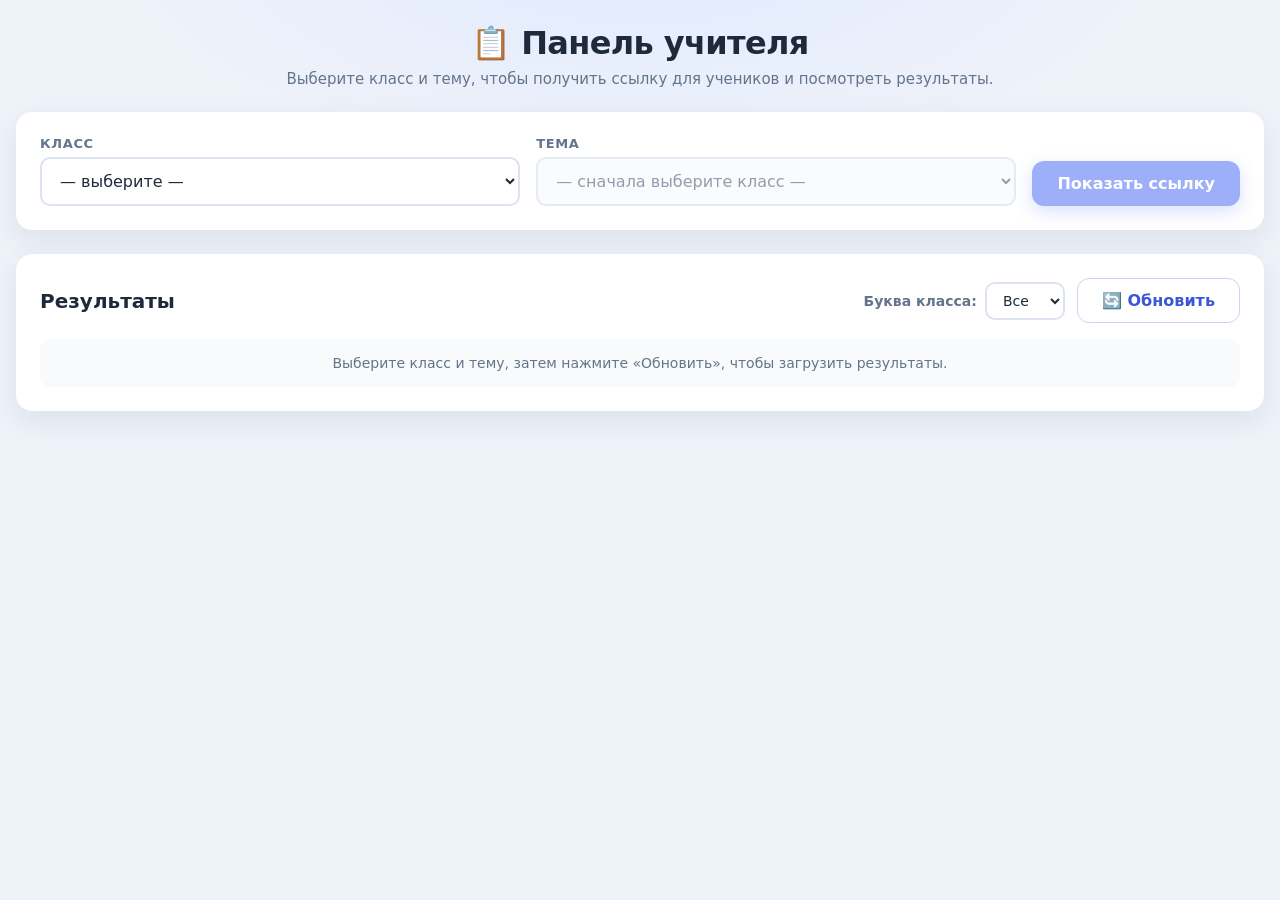
<file: index.html>
<!DOCTYPE html>
<html lang="ru">
<head>
<meta charset="UTF-8">
<meta name="viewport" content="width=device-width, initial-scale=1.0">
<title>Панель учителя · Самостоятельные работы</title>
<link rel="stylesheet" href="teacher.css">
</head>
<body>
<div class="app">

  <header class="app-header">
    <h1>📋 Панель учителя</h1>
    <p class="app-subtitle">Выберите класс и тему, чтобы получить ссылку для учеников и посмотреть результаты.</p>
  </header>

  <main>

    <!-- БЛОК УПРАВЛЕНИЯ -->
    <section class="card controls-card">
      <div class="controls-row">
        <label class="field">
          <span>Класс</span>
          <select id="gradeSelect">
            <option value="">— выберите —</option>
            <option value="7">7 класс</option>
            <option value="8">8 класс</option>
            <option value="9">9 класс</option>
          </select>
        </label>

        <label class="field">
          <span>Тема</span>
          <select id="topicSelect" disabled>
            <option value="">— сначала выберите класс —</option>
          </select>
        </label>

        <div class="field field-btn">
          <span>&nbsp;</span>
          <button type="button" class="btn btn-primary" id="showLinkBtn" disabled>
            Показать ссылку
          </button>
        </div>
      </div>

      <!-- Блок со ссылкой -->
      <div class="link-box" id="linkBox" hidden>
        <p class="link-label">Ссылка для учеников:</p>
        <div class="link-row">
          <input type="text" id="studentLink" readonly>
          <button type="button" class="btn btn-outline" id="copyLinkBtn">Скопировать</button>
        </div>
        <p class="link-hint">Раздайте эту ссылку ученикам. Они откроют её на компьютере и выполнят работу.</p>
      </div>
    </section>

    <!-- БЛОК РЕЗУЛЬТАТОВ -->
    <section class="card results-card">
      <div class="results-header">
        <h2>Результаты</h2>
        <div class="results-controls">
          <label class="field-inline">
            <span>Буква класса:</span>
            <select id="letterFilter">
              <option value="">Все</option>
              <option value="A">A</option>
              <option value="B">B</option>
              <option value="C">C</option>
              <option value="D">D</option>
              <option value="E">E</option>
            </select>
          </label>
          <button type="button" class="btn btn-outline" id="refreshBtn">
            🔄 Обновить
          </button>
        </div>
      </div>

      <div class="results-status" id="resultsStatus">
        Выберите тему и нажмите «Обновить», чтобы загрузить данные.
      </div>

      <div class="table-wrap" id="tableWrap" hidden>
        <table class="results-table" id="resultsTable">
          <thead>
            <tr>
              <th>Дата</th>
              <th>Фамилия</th>
              <th>Имя</th>
              <th>Класс</th>
              <th>Буква</th>
              <th>З1</th><th>З2</th><th>З3</th><th>З4</th><th>З5</th><th>З6</th>
              <th>З7</th><th>З8</th><th>З9</th><th>З10</th><th>З11</th><th>З12</th>
              <th>Итого</th>
              <th>Оценка</th>
            </tr>
          </thead>
          <tbody id="resultsBody"></tbody>
        </table>
      </div>
    </section>

  </main>
</div>
<script src="teacher.js"></script>
</body>
</html>
</file>
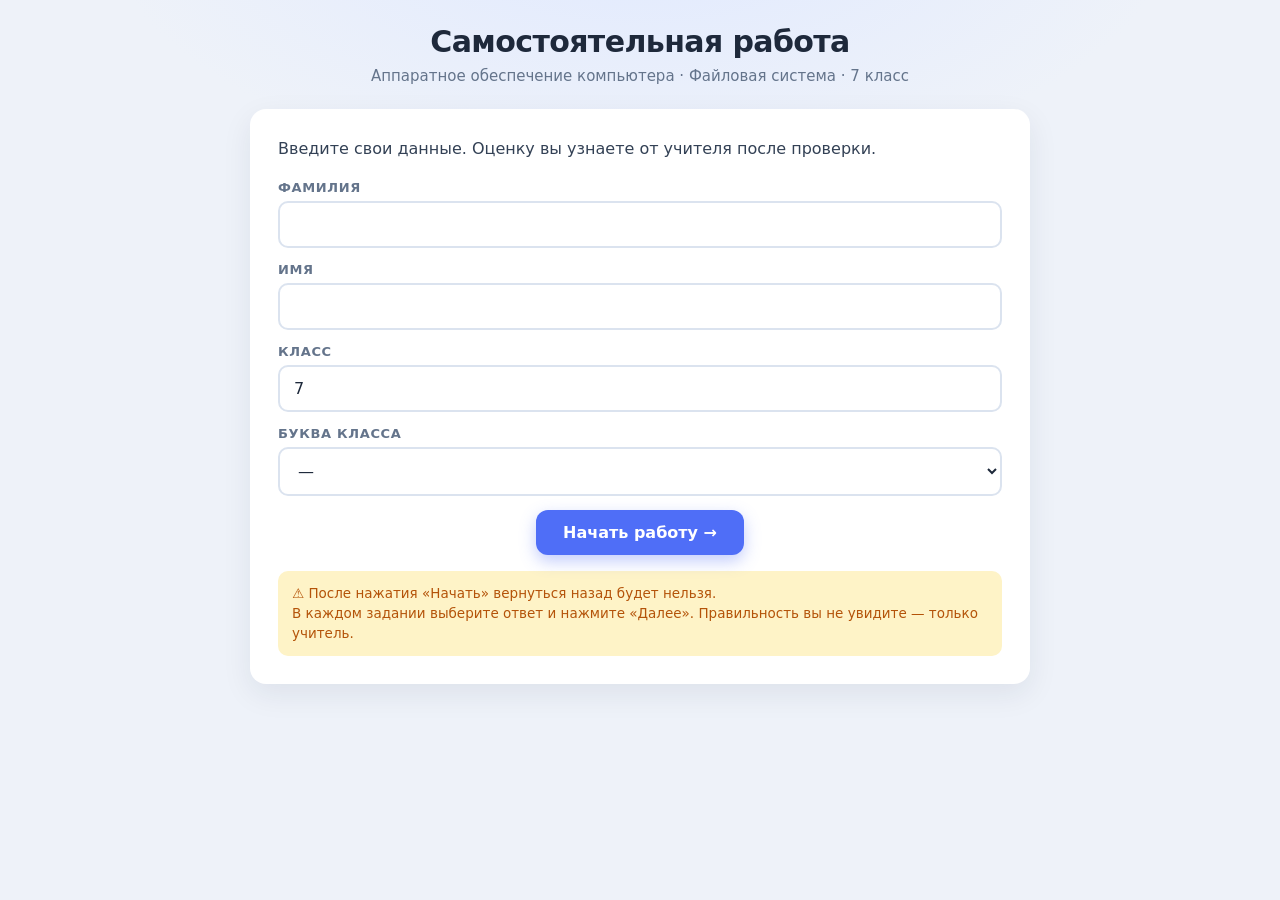
<file: 7grade/1sm/index.html>
<!DOCTYPE html>
<html lang="ru">
<head>
<meta charset="UTF-8">
<meta name="viewport" content="width=device-width, initial-scale=1.0">
<title>Самостоятельная работа · 7 класс</title>
<link rel="stylesheet" href="style.css">
</head>
<body>
<div class="app">

  <!-- ЭКРАН 1: ФОРМА -->
  <section id="screen-start" class="screen">
    <header class="app-header">
      <h1>Самостоятельная работа</h1>
      <p class="app-subtitle">Аппаратное обеспечение компьютера · Файловая система · 7 класс</p>
    </header>

    <div class="card">
      <p class="instruction">Введите свои данные. Оценку вы узнаете от учителя после проверки.</p>

      <form id="startForm" class="form">
        <label class="field">
          <span>Фамилия</span>
          <input type="text" id="lastName" required maxlength="40" autocomplete="off">
        </label>
        <label class="field">
          <span>Имя</span>
          <input type="text" id="firstName" required maxlength="40" autocomplete="off">
        </label>
        <label class="field">
          <span>Класс</span>
          <input type="text" id="grade" value="7" required maxlength="2" autocomplete="off">
        </label>
        <label class="field">
          <span>Буква класса</span>
          <select id="letter" required>
            <option value="">—</option>
            <option>A</option>
            <option>B</option>
            <option>C</option>
            <option>D</option>
            <option>E</option>
          </select>
        </label>

        <div class="actions">
          <button type="submit" class="btn btn-primary">Начать работу →</button>
        </div>
      </form>

      <p class="form-note">
        ⚠️ После нажатия «Начать» вернуться назад будет нельзя.<br>
        В каждом задании выберите ответ и нажмите «Далее». Правильность вы не увидите — только учитель.
      </p>
    </div>
  </section>

  <!-- ЭКРАН 2: ЗАДАНИЯ -->
  <section id="screen-quiz" class="screen" hidden>
    <header class="app-header">
      <h1>Самостоятельная работа</h1>
      <div class="progress-wrap">
        <div class="progress-text" id="progressText"></div>
        <div class="progress-bar"><div class="progress-fill" id="progressFill"></div></div>
      </div>
    </header>
    <div class="card" id="taskCard"></div>
  </section>

  <!-- ЭКРАН 3: ГОТОВО -->
  <section id="screen-done" class="screen" hidden>
    <div class="card finish">
      <div class="finish-emoji" id="finishEmoji">✅</div>
      <h2 id="finishTitle">Ответы отправлены</h2>
      <p id="finishText">Спасибо! Оценку вы узнаете от учителя.</p>
    </div>
  </section>

</div>
<script src="app.js"></script>
</body>
</html>
</file>
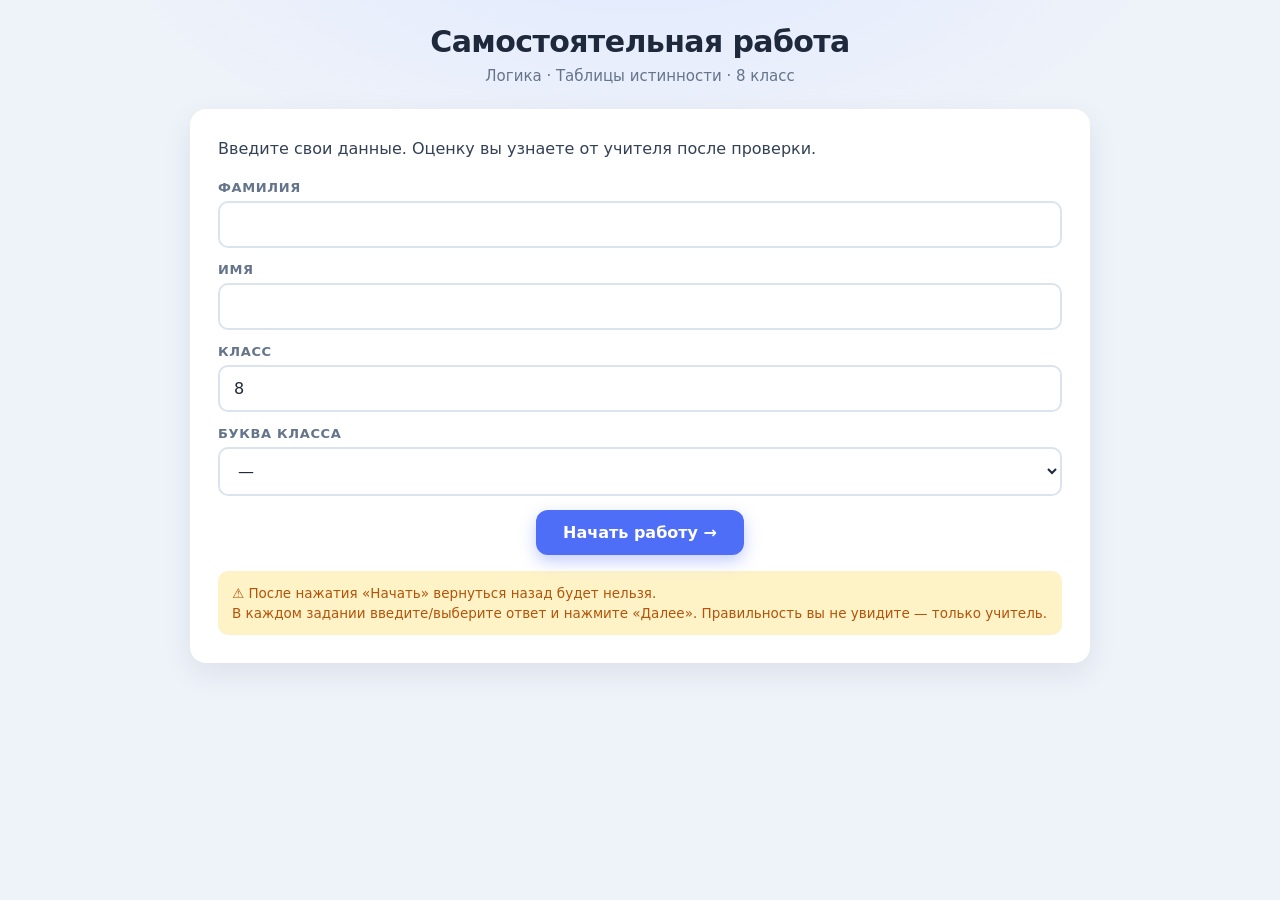
<file: 8grade/2sm/index.html>
<!DOCTYPE html>
<html lang="ru">
<head>
<meta charset="UTF-8">
<meta name="viewport" content="width=device-width, initial-scale=1.0">
<title>Самостоятельная работа · 8 класс</title>
<link rel="stylesheet" href="style.css">
</head>
<body>
<div class="app">

  <!-- ЭКРАН 1: ФОРМА -->
  <section id="screen-start" class="screen">
    <header class="app-header">
      <h1>Самостоятельная работа</h1>
      <p class="app-subtitle">Логика · Таблицы истинности · 8 класс</p>
    </header>

    <div class="card">
      <p class="instruction">Введите свои данные. Оценку вы узнаете от учителя после проверки.</p>

      <form id="startForm" class="form">
        <label class="field">
          <span>Фамилия</span>
          <input type="text" id="lastName" required maxlength="40" autocomplete="off">
        </label>
        <label class="field">
          <span>Имя</span>
          <input type="text" id="firstName" required maxlength="40" autocomplete="off">
        </label>
        <label class="field">
          <span>Класс</span>
          <input type="text" id="grade" value="8" required maxlength="2" autocomplete="off">
        </label>
        <label class="field">
          <span>Буква класса</span>
          <select id="letter" required>
            <option value="">—</option>
            <option>A</option>
            <option>B</option>
            <option>C</option>
            <option>D</option>
            <option>E</option>
          </select>
        </label>

        <div class="actions">
          <button type="submit" class="btn btn-primary">Начать работу →</button>
        </div>
      </form>

      <p class="form-note">
        ⚠️ После нажатия «Начать» вернуться назад будет нельзя.<br>
        В каждом задании введите/выберите ответ и нажмите «Далее». Правильность вы не увидите — только учитель.
      </p>
    </div>
  </section>

  <!-- ЭКРАН 2: ЗАДАНИЯ -->
  <section id="screen-quiz" class="screen" hidden>
    <header class="app-header">
      <h1>Самостоятельная работа</h1>
      <div class="progress-wrap">
        <div class="progress-text" id="progressText"></div>
        <div class="progress-bar"><div class="progress-fill" id="progressFill"></div></div>
      </div>
    </header>
    <div class="card" id="taskCard"></div>
  </section>

  <!-- ЭКРАН 3: ГОТОВО -->
  <section id="screen-done" class="screen" hidden>
    <div class="card finish">
      <div class="finish-emoji" id="finishEmoji">✅</div>
      <h2 id="finishTitle">Ответы отправлены</h2>
      <p id="finishText">Спасибо! Оценку вы узнаете от учителя.</p>
    </div>
  </section>

</div>
<script src="app.js"></script>
</body>
</html>
</file>
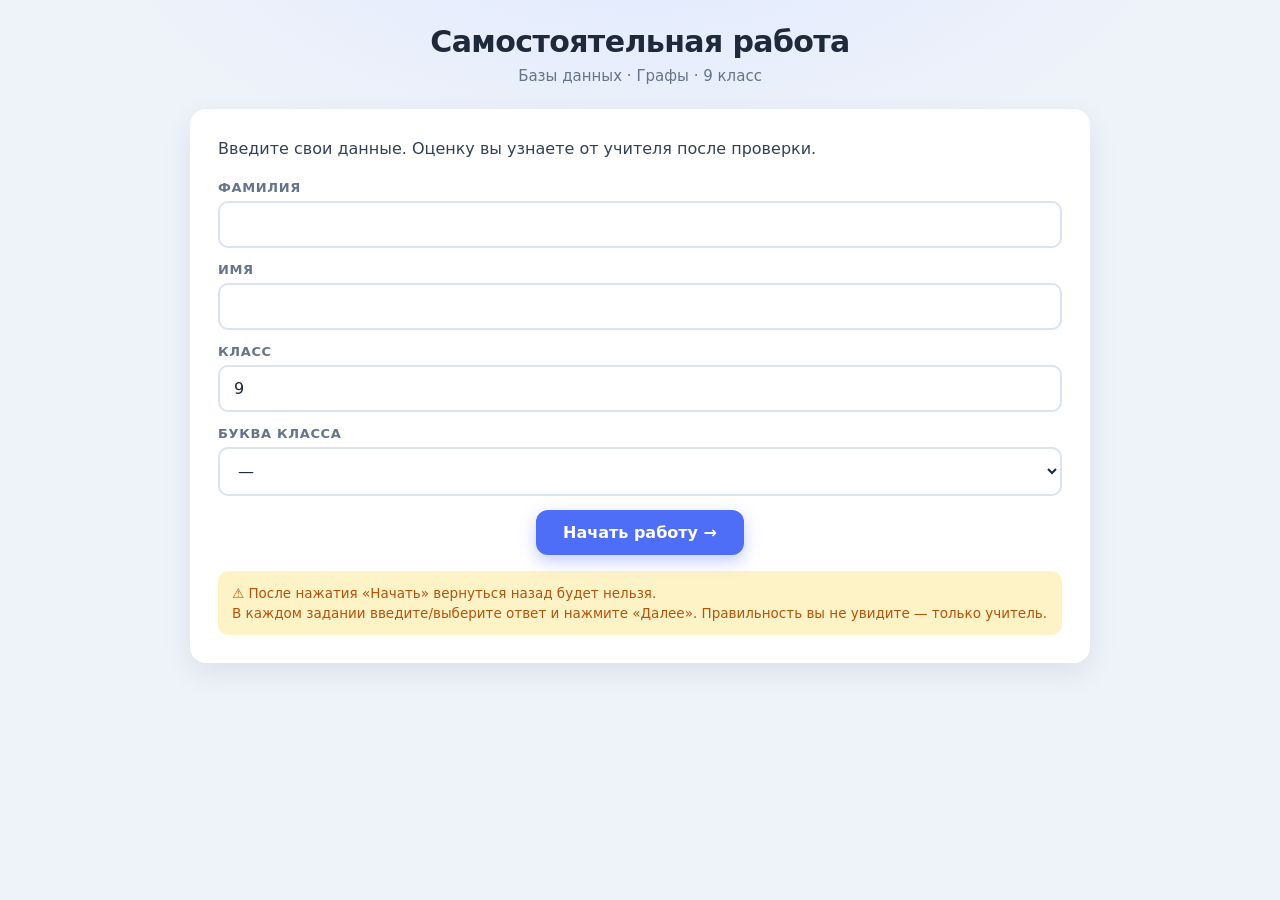
<file: 9grade/3sm/index.html>
<!DOCTYPE html>
<html lang="ru">
<head>
<meta charset="UTF-8">
<meta name="viewport" content="width=device-width, initial-scale=1.0">
<title>Самостоятельная работа · 9 класс</title>
<link rel="stylesheet" href="style.css">
</head>
<body>
<div class="app">

  <!-- ЭКРАН 1: ФОРМА -->
  <section id="screen-start" class="screen">
    <header class="app-header">
      <h1>Самостоятельная работа</h1>
      <p class="app-subtitle">Базы данных · Графы · 9 класс</p>
    </header>

    <div class="card">
      <p class="instruction">Введите свои данные. Оценку вы узнаете от учителя после проверки.</p>

      <form id="startForm" class="form">
        <label class="field">
          <span>Фамилия</span>
          <input type="text" id="lastName" required maxlength="40" autocomplete="off">
        </label>
        <label class="field">
          <span>Имя</span>
          <input type="text" id="firstName" required maxlength="40" autocomplete="off">
        </label>
        <label class="field">
          <span>Класс</span>
          <input type="text" id="grade" value="9" required maxlength="2" autocomplete="off">
        </label>
        <label class="field">
          <span>Буква класса</span>
          <select id="letter" required>
            <option value="">—</option>
            <option>A</option><option>B</option><option>C</option>
            <option>D</option><option>E</option>
          </select>
        </label>

        <div class="actions">
          <button type="submit" class="btn btn-primary">Начать работу →</button>
        </div>
      </form>

      <p class="form-note">
        ⚠️ После нажатия «Начать» вернуться назад будет нельзя.<br>
        В каждом задании введите/выберите ответ и нажмите «Далее». Правильность вы не увидите — только учитель.
      </p>
    </div>
  </section>

  <!-- ЭКРАН 2: ЗАДАНИЯ -->
  <section id="screen-quiz" class="screen" hidden>
    <header class="app-header">
      <h1>Самостоятельная работа</h1>
      <div class="progress-wrap">
        <div class="progress-text" id="progressText"></div>
        <div class="progress-bar"><div class="progress-fill" id="progressFill"></div></div>
      </div>
    </header>
    <div class="card" id="taskCard"></div>
  </section>

  <!-- ЭКРАН 3: ГОТОВО -->
  <section id="screen-done" class="screen" hidden>
    <div class="card finish">
      <div class="finish-emoji" id="finishEmoji">✅</div>
      <h2 id="finishTitle">Ответы отправлены</h2>
      <p id="finishText">Спасибо! Оценку вы узнаете от учителя.</p>
    </div>
  </section>

</div>
<script src="app.js"></script>
</body>
</html>
</file>
<file: teacher.css>
* { box-sizing: border-box; }

:root {
  --bg: #eef2f9;
  --card-bg: #ffffff;
  --text: #1e293b;
  --muted: #64748b;
  --accent: #4f6ef7;
  --accent-dark: #3b57d6;
  --green: #16a34a;
  --green-bg: #dcfce7;
  --red: #dc2626;
  --red-bg: #fee2e2;
  --amber: #b45309;
  --amber-bg: #fef3c7;
  --border: #dbe3ef;
  --radius: 16px;
  --shadow: 0 10px 30px rgba(30, 41, 59, .08);
}

[hidden] { display: none !important; }

body {
  margin: 0;
  font-family: 'Segoe UI', system-ui, -apple-system, 'Roboto', 'Helvetica Neue', sans-serif;
  background: radial-gradient(1200px 600px at 50% -10%, #e0e9ff 0%, var(--bg) 45%);
  color: var(--text);
  min-height: 100vh;
  padding: 24px 16px 60px;
}

.app { max-width: 1400px; margin: 0 auto; }

.app-header { text-align: center; margin-bottom: 24px; }

.app-header h1 {
  font-size: clamp(22px, 4vw, 32px);
  margin: 0 0 8px;
  letter-spacing: -.02em;
}
.app-subtitle { color: var(--muted); font-size: 15px; margin: 0; }

/* ---------- Карточки ---------- */
.card {
  background: var(--card-bg);
  border-radius: var(--radius);
  box-shadow: var(--shadow);
  padding: 24px;
  margin-bottom: 24px;
  animation: fadeIn .3s ease;
}

@keyframes fadeIn {
  from { opacity: 0; transform: translateY(8px); }
  to   { opacity: 1; transform: translateY(0); }
}

/* ---------- Управление ---------- */
.controls-row {
  display: flex;
  flex-wrap: wrap;
  gap: 16px;
  align-items: flex-end;
}

.field {
  display: flex;
  flex-direction: column;
  gap: 6px;
  min-width: 180px;
  flex: 1 1 180px;
}

.field > span {
  font-size: 13px;
  color: var(--muted);
  font-weight: 600;
  text-transform: uppercase;
  letter-spacing: .05em;
}

.field select,
.field input {
  font-family: inherit;
  font-size: 16px;
  padding: 12px 14px;
  border-radius: 10px;
  border: 2px solid var(--border);
  background: #fff;
  color: var(--text);
  outline: none;
  transition: border-color .15s, box-shadow .15s;
}
.field select:focus,
.field input:focus {
  border-color: var(--accent);
  box-shadow: 0 0 0 3px rgba(79, 110, 247, .18);
}
.field select:disabled,
.field input:disabled {
  background: #f8fafc;
  color: var(--muted);
  cursor: not-allowed;
}

.field-btn { flex: 0 0 auto; min-width: auto; }

/* ---------- Кнопки ---------- */
.btn {
  font-family: inherit;
  font-size: 16px;
  font-weight: 600;
  padding: 12px 24px;
  border-radius: 12px;
  border: 1px solid transparent;
  cursor: pointer;
  transition: transform .12s ease, background .2s ease, box-shadow .2s ease;
  white-space: nowrap;
}
.btn:active { transform: translateY(1px); }
.btn:disabled { opacity: .55; cursor: not-allowed; transform: none; }

.btn-primary {
  background: var(--accent);
  color: #fff;
  box-shadow: 0 6px 16px rgba(79, 110, 247, .35);
}
.btn-primary:hover:not(:disabled) { background: var(--accent-dark); }

.btn-outline {
  background: #fff;
  color: var(--accent-dark);
  border-color: #c7d5f0;
}
.btn-outline:hover:not(:disabled) { background: #f5f8ff; }

/* ---------- Блок ссылки ---------- */
.link-box {
  margin-top: 20px;
  padding: 16px;
  background: #f5f8ff;
  border: 1px dashed #c7d5f0;
  border-radius: 12px;
}

.link-label {
  margin: 0 0 8px;
  font-size: 14px;
  color: var(--muted);
  font-weight: 600;
}

.link-row {
  display: flex;
  gap: 10px;
  flex-wrap: wrap;
}

.link-row input {
  flex: 1 1 400px;
  font-family: 'Consolas', 'Courier New', monospace;
  font-size: 14px;
  padding: 10px 14px;
  border-radius: 10px;
  border: 2px solid var(--border);
  background: #fff;
  color: var(--text);
  outline: none;
}
.link-row input:focus { border-color: var(--accent); }

.link-hint {
  margin: 8px 0 0;
  font-size: 13px;
  color: var(--muted);
}

/* ---------- Результаты ---------- */
.results-header {
  display: flex;
  justify-content: space-between;
  align-items: center;
  flex-wrap: wrap;
  gap: 12px;
  margin-bottom: 16px;
}
.results-header h2 { margin: 0; font-size: 20px; }

.results-status {
  padding: 16px;
  background: #f8fafc;
  border-radius: 10px;
  color: var(--muted);
  text-align: center;
  font-size: 14px;
}

.table-wrap {
  overflow-x: auto;
  border-radius: 10px;
  border: 1px solid var(--border);
}

.results-table {
  width: 100%;
  border-collapse: collapse;
  font-size: 13px;
  text-align: center;
  white-space: nowrap;
}

.results-table th {
  background: #f1f5fd;
  color: var(--muted);
  font-weight: 600;
  padding: 10px 8px;
  border-bottom: 2px solid var(--border);
  position: sticky;
  top: 0;
  z-index: 2;
}

.results-table td {
  padding: 8px 8px;
  border-bottom: 1px solid var(--border);
  color: #334155;
}

.results-table tbody tr:nth-child(even) { background: #f8fafc; }
.results-table tbody tr:hover { background: #eef3ff; }

.results-table .mark-5 { color: var(--green); font-weight: 700; }
.results-table .mark-4 { color: var(--accent-dark); font-weight: 700; }
.results-table .mark-3 { color: var(--amber); font-weight: 700; }
.results-table .mark-2 { color: var(--red); font-weight: 700; }

/* ---------- Мобильные ---------- */
@media (max-width: 600px) {
  .card { padding: 16px; }
  .controls-row { flex-direction: column; }
  .field { min-width: 100%; }
  .field-btn { width: 100%; }
  .field-btn .btn { width: 100%; }
  .link-row { flex-direction: column; }
  .link-row input { flex: 1 1 100%; }
  .results-table { font-size: 11px; }
  .results-table th, .results-table td { padding: 6px 4px; }
}

/* ---------- Дополнительные элементы управления в результатах ---------- */
.results-controls {
  display: flex;
  align-items: center;
  gap: 12px;
  flex-wrap: wrap;
}

.field-inline {
  display: flex;
  align-items: center;
  gap: 8px;
  font-size: 14px;
  color: var(--muted);
  font-weight: 600;
}

.field-inline select {
  font-family: inherit;
  font-size: 14px;
  padding: 8px 12px;
  border-radius: 10px;
  border: 2px solid var(--border);
  background: #fff;
  color: var(--text);
  outline: none;
  cursor: pointer;
  transition: border-color .15s, box-shadow .15s;
  min-width: 80px;
}
.field-inline select:focus {
  border-color: var(--accent);
  box-shadow: 0 0 0 3px rgba(79, 110, 247, .18);
}

@media (max-width: 600px) {
  .results-controls { width: 100%; justify-content: space-between; }
  .field-inline { flex: 1 1 auto; }
}
</file>
<file: 7grade/1sm/style.css>
* { box-sizing: border-box; }

:root {
  --bg: #eef2f9;
  --card-bg: #ffffff;
  --text: #1e293b;
  --muted: #64748b;
  --accent: #4f6ef7;
  --accent-dark: #3b57d6;
  --green: #16a34a;
  --green-bg: #dcfce7;
  --red: #dc2626;
  --red-bg: #fee2e2;
  --amber: #b45309;
  --amber-bg: #fef3c7;
  --border: #dbe3ef;
  --radius: 16px;
  --shadow: 0 10px 30px rgba(30, 41, 59, .08);
}

[hidden] { display: none !important; }

body {
  margin: 0;
  font-family: 'Segoe UI', system-ui, -apple-system, 'Roboto', 'Helvetica Neue', sans-serif;
  background: radial-gradient(1200px 600px at 50% -10%, #e0e9ff 0%, var(--bg) 45%);
  color: var(--text);
  min-height: 100vh;
  padding: 24px 16px 60px;
}

.app { max-width: 780px; margin: 0 auto; }

.app-header { text-align: center; margin-bottom: 24px; }

.app-header h1 {
  font-size: clamp(22px, 4vw, 30px);
  margin: 0 0 8px;
  letter-spacing: -.02em;
}
.app-subtitle { color: var(--muted); font-size: 15px; margin: 0 0 20px; }

/* ---------- Карточка ---------- */
.card {
  background: var(--card-bg);
  border-radius: var(--radius);
  box-shadow: var(--shadow);
  padding: 28px;
  animation: fadeIn .3s ease;
}

@keyframes fadeIn {
  from { opacity: 0; transform: translateY(8px); }
  to   { opacity: 1; transform: translateY(0); }
}

.instruction { margin: 0 0 18px; font-size: 16px; line-height: 1.55; color: #334155; }

/* ---------- Форма ---------- */
.form { display: grid; gap: 14px; margin-bottom: 16px; }

.field {
  display: grid;
  gap: 6px;
}
.field > span {
  font-size: 13px;
  color: var(--muted);
  font-weight: 600;
  text-transform: uppercase;
  letter-spacing: .05em;
}
.field input,
.field select {
  font-family: inherit;
  font-size: 16px;
  padding: 12px 14px;
  border-radius: 10px;
  border: 2px solid var(--border);
  background: #fff;
  color: var(--text);
  outline: none;
  transition: border-color .15s, box-shadow .15s;
}
.field input:focus,
.field select:focus {
  border-color: var(--accent);
  box-shadow: 0 0 0 3px rgba(79, 110, 247, .18);
}

.form-note {
  margin: 16px 0 0;
  padding: 12px 14px;
  background: var(--amber-bg);
  color: var(--amber);
  border-radius: 10px;
  font-size: 13.5px;
  line-height: 1.5;
}

/* ---------- Прогресс ---------- */
.progress-wrap { max-width: 420px; margin: 0 auto; }
.progress-text { font-size: 14px; color: var(--muted); margin-bottom: 8px; font-weight: 600; }
.progress-bar {
  height: 10px;
  background: #dbe3f2;
  border-radius: 999px;
  overflow: hidden;
}
.progress-fill {
  height: 100%;
  width: 0;
  background: linear-gradient(90deg, #6a8bff, var(--accent));
  border-radius: 999px;
  transition: width .35s ease;
}

/* ---------- Задание ---------- */
.task-topic {
  font-size: 12px;
  font-weight: 700;
  letter-spacing: .08em;
  text-transform: uppercase;
  color: var(--accent);
  margin: 0 0 8px;
}
.task-instruction { margin: 0 0 18px; font-size: 16px; line-height: 1.55; color: #334155; }

.expr-badge {
  display: inline-block;
  font-family: 'Consolas', 'Courier New', monospace;
  font-size: clamp(16px, 2.8vw, 20px);
  font-weight: 600;
  padding: 12px 20px;
  border-radius: 12px;
  background: linear-gradient(180deg, #f4f7ff, #e8efff);
  border: 1px solid #d5e0ff;
  color: #2b3a7a;
  margin-bottom: 18px;
  letter-spacing: .02em;
  word-break: break-word;
}

.tree-view {
  font-family: 'Consolas', 'Courier New', monospace;
  font-size: 14px;
  line-height: 1.55;
  padding: 14px 18px;
  background: #f8fafc;
  border-left: 3px solid var(--accent);
  border-radius: 10px;
  margin: 0 0 16px;
  overflow-x: auto;
  white-space: pre;
  color: #334155;
}

/* ---------- Варианты ответа ---------- */
.options { display: grid; gap: 10px; margin-bottom: 18px; }

.option {
  display: block;
  width: 100%;
  text-align: left;
  font-family: inherit;
  font-size: 16px;
  font-weight: 500;
  color: var(--text);
  background: #fff;
  border: 2px solid var(--border);
  border-radius: 12px;
  padding: 13px 16px;
  cursor: pointer;
  transition: background .15s, border-color .15s, box-shadow .15s, transform .12s;
}
.option:hover { border-color: var(--accent); background: #f7f9ff; transform: translateY(-1px); }
.option.selected { border-color: var(--accent); background: #eef3ff; box-shadow: 0 0 0 3px rgba(79, 110, 247, .18); }

/* ---------- Мультивыбор ---------- */
.palette {
  display: flex;
  flex-wrap: wrap;
  gap: 8px;
  justify-content: center;
  margin-bottom: 16px;
  padding: 12px;
  background: #f5f8ff;
  border: 1px dashed #c7d5f0;
  border-radius: 12px;
  min-height: 60px;
}
.card-chip {
  font-family: inherit;
  padding: 9px 14px;
  background: #fff;
  border: 2px solid #cfd9ee;
  border-radius: 10px;
  font-size: 15px;
  color: var(--text);
  cursor: pointer;
  user-select: none;
  transition: transform .12s, box-shadow .12s, background .15s, border-color .15s;
  box-shadow: 0 2px 6px rgba(30, 41, 59, .06);
}
.card-chip:hover { transform: translateY(-1px); box-shadow: 0 4px 10px rgba(30, 41, 59, .1); }
.card-chip.selected { border-color: var(--accent); background: #eef3ff; box-shadow: 0 0 0 3px rgba(79, 110, 247, .25); }

/* ---------- Кнопки ---------- */
.actions { display: flex; gap: 12px; flex-wrap: wrap; justify-content: center; }

.btn {
  font-family: inherit;
  font-size: 16px;
  font-weight: 600;
  padding: 12px 26px;
  border-radius: 12px;
  border: 1px solid transparent;
  cursor: pointer;
  transition: transform .12s ease, background .2s ease, box-shadow .2s ease;
}
.btn:active { transform: translateY(1px); }

.btn-primary { background: var(--accent); color: #fff; box-shadow: 0 6px 16px rgba(79, 110, 247, .35); }
.btn-primary:hover { background: var(--accent-dark); }

/* ---------- Обратная связь ---------- */
.feedback {
  text-align: center;
  font-size: 14px;
  font-weight: 600;
  margin: 6px 0 14px;
  min-height: 20px;
  color: var(--amber);
}

/* ---------- Финал ---------- */
.finish { text-align: center; padding: 48px 24px; }
.finish-emoji { font-size: 56px; margin-bottom: 12px; }
.finish h2 { margin: 0 0 12px; }
.finish p { color: var(--muted); margin: 0 0 24px; line-height: 1.6; }

/* ---------- Мобильные ---------- */
@media (max-width: 600px) {
  .card { padding: 18px; }
  .btn { padding: 11px 20px; font-size: 15px; }
  .option { font-size: 15px; padding: 12px 14px; }
  .card-chip { padding: 8px 12px; font-size: 14px; }
  .tree-view { font-size: 12.5px; }
}
</file>
<file: 8grade/2sm/style.css>
* { box-sizing: border-box; }

:root {
  --bg: #eef2f9;
  --card-bg: #ffffff;
  --text: #1e293b;
  --muted: #64748b;
  --accent: #4f6ef7;
  --accent-dark: #3b57d6;
  --green: #16a34a;
  --green-bg: #dcfce7;
  --red: #dc2626;
  --red-bg: #fee2e2;
  --amber: #b45309;
  --amber-bg: #fef3c7;
  --border: #dbe3ef;
  --radius: 16px;
  --shadow: 0 10px 30px rgba(30, 41, 59, .08);
}

[hidden] { display: none !important; }

body {
  margin: 0;
  font-family: 'Segoe UI', system-ui, -apple-system, 'Roboto', 'Helvetica Neue', sans-serif;
  background: radial-gradient(1200px 600px at 50% -10%, #e0e9ff 0%, var(--bg) 45%);
  color: var(--text);
  min-height: 100vh;
  padding: 24px 16px 60px;
}

.app { max-width: 900px; margin: 0 auto; }

.app-header { text-align: center; margin-bottom: 24px; }

.app-header h1 {
  font-size: clamp(22px, 4vw, 30px);
  margin: 0 0 8px;
  letter-spacing: -.02em;
}
.app-subtitle { color: var(--muted); font-size: 15px; margin: 0 0 20px; }

/* ---------- Карточка ---------- */
.card {
  background: var(--card-bg);
  border-radius: var(--radius);
  box-shadow: var(--shadow);
  padding: 28px;
  animation: fadeIn .3s ease;
}

@keyframes fadeIn {
  from { opacity: 0; transform: translateY(8px); }
  to   { opacity: 1; transform: translateY(0); }
}

.instruction { margin: 0 0 18px; font-size: 16px; line-height: 1.55; color: #334155; }

/* ---------- Форма ---------- */
.form { display: grid; gap: 14px; margin-bottom: 16px; }

.field { display: grid; gap: 6px; }
.field > span {
  font-size: 13px;
  color: var(--muted);
  font-weight: 600;
  text-transform: uppercase;
  letter-spacing: .05em;
}
.field input,
.field select {
  font-family: inherit;
  font-size: 16px;
  padding: 12px 14px;
  border-radius: 10px;
  border: 2px solid var(--border);
  background: #fff;
  color: var(--text);
  outline: none;
  transition: border-color .15s, box-shadow .15s;
}
.field input:focus,
.field select:focus {
  border-color: var(--accent);
  box-shadow: 0 0 0 3px rgba(79, 110, 247, .18);
}

.form-note {
  margin: 16px 0 0;
  padding: 12px 14px;
  background: var(--amber-bg);
  color: var(--amber);
  border-radius: 10px;
  font-size: 13.5px;
  line-height: 1.5;
}

/* ---------- Прогресс ---------- */
.progress-wrap { max-width: 420px; margin: 0 auto; }
.progress-text { font-size: 14px; color: var(--muted); margin-bottom: 8px; font-weight: 600; }
.progress-bar {
  height: 10px;
  background: #dbe3f2;
  border-radius: 999px;
  overflow: hidden;
}
.progress-fill {
  height: 100%;
  width: 0;
  background: linear-gradient(90deg, #6a8bff, var(--accent));
  border-radius: 999px;
  transition: width .35s ease;
}

/* ---------- Задание ---------- */
.task-topic {
  font-size: 12px;
  font-weight: 700;
  letter-spacing: .08em;
  text-transform: uppercase;
  color: var(--accent);
  margin: 0 0 8px;
}
.task-instruction {
  margin: 0 0 18px;
  font-size: 16px;
  line-height: 1.55;
  color: #334155;
  white-space: pre-line;
}

.expr-badge {
  display: inline-block;
  font-family: 'Cambria Math', Georgia, serif;
  font-size: clamp(16px, 2.8vw, 22px);
  font-weight: 600;
  padding: 12px 20px;
  border-radius: 12px;
  background: linear-gradient(180deg, #f4f7ff, #e8efff);
  border: 1px solid #d5e0ff;
  color: #2b3a7a;
  margin-bottom: 18px;
  letter-spacing: .02em;
  word-break: break-word;
}

/* ---------- Варианты ответа ---------- */
.options { display: grid; gap: 10px; margin-bottom: 18px; }

.option {
  display: block;
  width: 100%;
  text-align: left;
  font-family: inherit;
  font-size: 16px;
  font-weight: 500;
  color: var(--text);
  background: #fff;
  border: 2px solid var(--border);
  border-radius: 12px;
  padding: 13px 16px;
  cursor: pointer;
  transition: background .15s, border-color .15s, box-shadow .15s, transform .12s;
}
.option:hover { border-color: var(--accent); background: #f7f9ff; transform: translateY(-1px); }
.option.selected { border-color: var(--accent); background: #eef3ff; box-shadow: 0 0 0 3px rgba(79, 110, 247, .18); }

/* ---------- Текстовый ввод ---------- */
.input-wrap {
  display: flex;
  justify-content: center;
  margin-bottom: 18px;
}
.input-answer {
  width: 100%;
  max-width: 300px;
  font-family: 'Consolas', 'Courier New', monospace;
  font-size: 22px;
  text-align: center;
  padding: 14px 20px;
  border-radius: 12px;
  border: 2px solid var(--border);
  background: #fff;
  color: var(--text);
  outline: none;
  transition: border-color .15s, box-shadow .15s;
}
.input-answer:focus {
  border-color: var(--accent);
  box-shadow: 0 0 0 3px rgba(79, 110, 247, .18);
}

/* ---------- Таблица истинности ---------- */
.table-wrap {
  overflow-x: auto;
  margin-bottom: 16px;
  border-radius: 10px;
  border: 1px solid var(--border);
}

.truth-table {
  border-collapse: collapse;
  margin: 0 auto;
  font-family: 'Cambria Math', Georgia, serif;
  font-size: 15px;
}

.truth-table th,
.truth-table td {
  border: 1px solid var(--border);
  padding: 0;
  text-align: center;
  min-width: 48px;
  height: 40px;
}

.truth-table thead th {
  background: #f1f5fd;
  font-weight: 600;
  color: #334155;
  padding: 6px 6px;
  vertical-align: middle;
  font-family: 'Cambria Math', Georgia, serif;
}

.op-col .step-num {
  display: block;
  font-size: 11px;
  color: var(--accent);
  font-weight: 700;
  font-family: system-ui, sans-serif;
  margin-bottom: 2px;
}
.op-col .op-text {
  display: block;
  font-size: 13px;
  white-space: normal;
  word-break: break-word;
  line-height: 1.2;
  max-width: 120px;
}

.var-cell {
  background: #f8fafc;
  color: #475569;
  font-weight: 600;
}

.cell-input {
  display: block;
  width: 100%;
  min-width: 48px;
  height: 40px;
  border: none;
  outline: none;
  background: transparent;
  text-align: center;
  font-family: inherit;
  font-size: 16px;
  color: #1e293b;
  padding: 0;
}
.cell-input:focus { background: #eef4ff; box-shadow: inset 0 0 0 2px var(--accent); }
.cell-input:disabled { cursor: default; }

/* ---------- Перетаскиваемые шапки (drag_truth) ---------- */
.slot { cursor: pointer; position: relative; transition: background .15s, box-shadow .15s; user-select: none; }
.slot.over { background: #e0e9ff; box-shadow: inset 0 0 0 2px var(--accent); }
.slot.filled { background: #eef3ff; }
.slot.slot-selected { box-shadow: inset 0 0 0 3px var(--accent); background: #e0e9ff; }

.slot-num {
  display: block;
  font-size: 11px;
  font-family: system-ui, sans-serif;
  font-weight: 700;
  color: var(--accent);
}

.slot-content {
  display: block;
  font-family: 'Cambria Math', Georgia, serif;
  font-size: 13px;
  word-break: break-word;
  line-height: 1.2;
}

/* ---------- Кнопки ---------- */
.actions { display: flex; gap: 12px; flex-wrap: wrap; justify-content: center; }

.btn {
  font-family: inherit;
  font-size: 16px;
  font-weight: 600;
  padding: 12px 26px;
  border-radius: 12px;
  border: 1px solid transparent;
  cursor: pointer;
  transition: transform .12s ease, background .2s ease, box-shadow .2s ease;
}
.btn:active { transform: translateY(1px); }

.btn-primary {
  background: var(--accent);
  color: #fff;
  box-shadow: 0 6px 16px rgba(79, 110, 247, .35);
}
.btn-primary:hover { background: var(--accent-dark); }

/* ---------- Обратная связь ---------- */
.feedback {
  text-align: center;
  font-size: 14px;
  font-weight: 600;
  margin: 6px 0 14px;
  min-height: 20px;
  color: var(--amber);
}

/* ---------- Финал ---------- */
.finish { text-align: center; padding: 48px 24px; }
.finish-emoji { font-size: 56px; margin-bottom: 12px; }
.finish h2 { margin: 0 0 12px; }
.finish p { color: var(--muted); margin: 0 0 24px; line-height: 1.6; }

/* ---------- Мобильные ---------- */
@media (max-width: 600px) {
  .card { padding: 18px; }
  .btn { padding: 11px 20px; font-size: 15px; }
  .option { font-size: 15px; padding: 12px 14px; }
  .truth-table { font-size: 13px; }
  .truth-table th, .truth-table td { min-width: 40px; }
  .cell-input { min-width: 40px; height: 36px; font-size: 14px; }
  .op-col .op-text { font-size: 11px; max-width: 90px; }
  .input-answer { font-size: 20px; padding: 12px; }
}
</file>
<file: 9grade/3sm/style.css>
* { box-sizing: border-box; }

:root {
  --bg: #eef2f9;
  --card-bg: #ffffff;
  --text: #1e293b;
  --muted: #64748b;
  --accent: #4f6ef7;
  --accent-dark: #3b57d6;
  --green: #16a34a;
  --green-bg: #dcfce7;
  --red: #dc2626;
  --red-bg: #fee2e2;
  --amber: #b45309;
  --amber-bg: #fef3c7;
  --border: #dbe3ef;
  --radius: 16px;
  --shadow: 0 10px 30px rgba(30, 41, 59, .08);
}

[hidden] { display: none !important; }

body {
  margin: 0;
  font-family: 'Segoe UI', system-ui, -apple-system, 'Roboto', 'Helvetica Neue', sans-serif;
  background: radial-gradient(1200px 600px at 50% -10%, #e0e9ff 0%, var(--bg) 45%);
  color: var(--text);
  min-height: 100vh;
  padding: 24px 16px 60px;
}

.app { max-width: 900px; margin: 0 auto; }

.app-header { text-align: center; margin-bottom: 24px; }
.app-header h1 { font-size: clamp(22px, 4vw, 30px); margin: 0 0 8px; letter-spacing: -.02em; }
.app-subtitle { color: var(--muted); font-size: 15px; margin: 0 0 20px; }

/* ---------- Карточка ---------- */
.card {
  background: var(--card-bg);
  border-radius: var(--radius);
  box-shadow: var(--shadow);
  padding: 28px;
  animation: fadeIn .3s ease;
}

@keyframes fadeIn {
  from { opacity: 0; transform: translateY(8px); }
  to   { opacity: 1; transform: translateY(0); }
}

.instruction { margin: 0 0 18px; font-size: 16px; line-height: 1.55; color: #334155; white-space: pre-line; }

/* ---------- Форма ---------- */
.form { display: grid; gap: 14px; margin-bottom: 16px; }
.field { display: grid; gap: 6px; }
.field > span { font-size: 13px; color: var(--muted); font-weight: 600; text-transform: uppercase; letter-spacing: .05em; }
.field input, .field select {
  font-family: inherit;
  font-size: 16px;
  padding: 12px 14px;
  border-radius: 10px;
  border: 2px solid var(--border);
  background: #fff;
  color: var(--text);
  outline: none;
  transition: border-color .15s, box-shadow .15s;
}
.field input:focus, .field select:focus {
  border-color: var(--accent);
  box-shadow: 0 0 0 3px rgba(79, 110, 247, .18);
}

.form-note {
  margin: 16px 0 0;
  padding: 12px 14px;
  background: var(--amber-bg);
  color: var(--amber);
  border-radius: 10px;
  font-size: 13.5px;
  line-height: 1.5;
}

/* ---------- Прогресс ---------- */
.progress-wrap { max-width: 420px; margin: 0 auto; }
.progress-text { font-size: 14px; color: var(--muted); margin-bottom: 8px; font-weight: 600; }
.progress-bar { height: 10px; background: #dbe3f2; border-radius: 999px; overflow: hidden; }
.progress-fill { height: 100%; width: 0; background: linear-gradient(90deg, #6a8bff, var(--accent)); border-radius: 999px; transition: width .35s ease; }

/* ---------- Задание ---------- */
.task-topic { font-size: 12px; font-weight: 700; letter-spacing: .08em; text-transform: uppercase; color: var(--accent); margin: 0 0 8px; }
.task-instruction { margin: 0 0 18px; font-size: 16px; line-height: 1.55; color: #334155; white-space: pre-line; }

/* ---------- Таблица данных ---------- */
.table-wrap {
  overflow-x: auto;
  margin-bottom: 16px;
  border-radius: 10px;
  border: 1px solid var(--border);
}
.data-table {
  width: 100%;
  border-collapse: collapse;
  font-size: 13px;
  text-align: center;
  white-space: nowrap;
}
.data-table th { background: #f1f5fd; color: var(--muted); font-weight: 600; padding: 8px 6px; border-bottom: 2px solid var(--border); }
.data-table td { padding: 7px 6px; border-bottom: 1px solid var(--border); color: #334155; }
.data-table tbody tr:nth-child(even) { background: #f8fafc; }

/* ---------- Подвопросы для БД ---------- */
.db-questions {
  margin-bottom: 18px;
}
.db-q-row {
  display: flex;
  gap: 12px;
  align-items: center;
  padding: 12px 14px;
  background: #f8fafc;
  border-radius: 10px;
  margin-bottom: 8px;
  border-left: 3px solid var(--accent);
}
.db-q-row .q-num {
  flex-shrink: 0;
  width: 26px;
  height: 26px;
  display: flex;
  align-items: center;
  justify-content: center;
  background: var(--accent);
  color: #fff;
  border-radius: 50%;
  font-weight: 700;
  font-size: 13px;
}
.db-q-row .q-text {
  flex: 1;
  font-size: 14.5px;
  line-height: 1.4;
  color: #334155;
}
.db-q-row .q-input {
  flex-shrink: 0;
  width: 70px;
  font-family: 'Consolas', 'Courier New', monospace;
  font-size: 16px;
  text-align: center;
  padding: 8px 10px;
  border-radius: 8px;
  border: 2px solid var(--border);
  background: #fff;
  color: var(--text);
  outline: none;
  transition: border-color .15s, box-shadow .15s;
}
.db-q-row .q-input:focus {
  border-color: var(--accent);
  box-shadow: 0 0 0 3px rgba(79, 110, 247, .18);
}

.db-chart-title {
  font-size: 15px;
  font-weight: 600;
  color: #334155;
  margin: 0 0 12px;
  text-align: center;
}

/* ---------- Граф (SVG) ---------- */
.graph-container {
  display: flex;
  justify-content: center;
  align-items: center;
  margin-bottom: 20px;
  background: #f8fafc;
  border-radius: 12px;
  border: 1px solid var(--border);
  overflow-x: auto;
}
.graph-svg { max-width: 100%; height: auto; min-width: 500px; }

/* ---------- Варианты ответа и ввод ---------- */
.input-wrap { display: flex; justify-content: center; margin-bottom: 18px; }
.input-answer {
  width: 100%;
  max-width: 200px;
  font-family: 'Consolas', 'Courier New', monospace;
  font-size: 24px;
  text-align: center;
  padding: 14px 20px;
  border-radius: 12px;
  border: 2px solid var(--border);
  background: #fff;
  color: var(--text);
  outline: none;
  transition: border-color .15s, box-shadow .15s;
}
.input-answer:focus { border-color: var(--accent); box-shadow: 0 0 0 3px rgba(79, 110, 247, .18); }

/* ---------- Диаграммы ---------- */
.charts-grid {
  display: grid;
  grid-template-columns: repeat(auto-fit, minmax(140px, 1fr));
  gap: 12px;
  margin-bottom: 20px;
}
.chart-option {
  padding: 12px;
  border: 2px solid var(--border);
  border-radius: 12px;
  cursor: pointer;
  transition: background .15s, border-color .15s;
  display: flex;
  flex-direction: column;
  align-items: center;
  background: #fff;
}
.chart-option:hover { border-color: var(--accent); background: #f7f9ff; }
.chart-option.selected { border-color: var(--accent); background: #eef3ff; box-shadow: 0 0 0 3px rgba(79, 110, 247, .18); }
.pie-svg { width: 100px; height: 100px; border-radius: 50%; margin-bottom: 8px; }
.pie-legend {
  display: flex;
  gap: 8px;
  flex-wrap: wrap;
  justify-content: center;
  font-size: 12px;
  color: var(--muted);
  font-weight: 600;
}
.pie-legend span {
  display: inline-flex;
  align-items: center;
  gap: 4px;
}
.pie-legend i {
  display: inline-block;
  width: 10px;
  height: 10px;
  border-radius: 2px;
}

/* ---------- Кнопки ---------- */
.actions { display: flex; gap: 12px; flex-wrap: wrap; justify-content: center; }
.btn {
  font-family: inherit;
  font-size: 16px;
  font-weight: 600;
  padding: 12px 26px;
  border-radius: 12px;
  border: 1px solid transparent;
  cursor: pointer;
  transition: transform .12s ease, background .2s ease, box-shadow .2s ease;
}
.btn:active { transform: translateY(1px); }
.btn-primary { background: var(--accent); color: #fff; box-shadow: 0 6px 16px rgba(79, 110, 247, .35); }
.btn-primary:hover { background: var(--accent-dark); }

.feedback { text-align: center; font-size: 14px; font-weight: 600; margin: 6px 0 14px; min-height: 20px; color: var(--amber); }

/* ---------- Финал ---------- */
.finish { text-align: center; padding: 48px 24px; }
.finish-emoji { font-size: 56px; margin-bottom: 12px; }
.finish h2 { margin: 0 0 12px; }
.finish p { color: var(--muted); margin: 0 0 24px; line-height: 1.6; }

/* ---------- Мобильные ---------- */
@media (max-width: 600px) {
  .card { padding: 16px; }
  .btn { padding: 11px 20px; font-size: 15px; }
  .data-table { font-size: 11px; }
  .input-answer { font-size: 20px; padding: 12px; }
  .charts-grid { grid-template-columns: repeat(2, 1fr); }
  .db-q-row { flex-wrap: wrap; }
  .db-q-row .q-input { width: 60px; }
}


/* ---------- Интерактивная таблица (Calc) ---------- */
.data-toolbar {
  display: flex;
  justify-content: space-between;
  align-items: center;
  margin-bottom: 10px;
  flex-wrap: wrap;
  gap: 8px;
}
.data-toolbar-label {
  font-size: 12px;
  color: var(--muted);
  font-weight: 700;
  text-transform: uppercase;
  letter-spacing: .06em;
}
.header-cell { cursor: pointer; user-select: none; transition: background .15s; }
.header-cell:hover { background: #e4ecfc; }
.header-cell.selected-header { background: #c7d9ff; box-shadow: inset 0 0 0 2px var(--accent); }

.toolbar-btn {
  background: #fff;
  border: 1px solid var(--border);
  border-radius: 6px;
  padding: 8px 14px;
  font-family: inherit;
  font-size: 14px;
  font-weight: 600;
  color: var(--text);
  cursor: pointer;
  transition: all .15s;
}
.toolbar-btn:hover { background: var(--accent); color: #fff; border-color: var(--accent); }

.mini-toolbar {
  display: flex;
  justify-content: space-between;
  align-items: center;
  gap: 10px;
  margin: 0 auto 12px;
  padding: 8px 12px;
  background: #f1f5fd;
  border: 1px solid var(--border);
  border-radius: 10px;
  flex-wrap: wrap;
}
.menu-wrapper { position: relative; display: inline-block; }
.dropdown-menu {
  position: absolute;
  top: 100%; left: 0;
  margin-top: 4px;
  background: #fff;
  border: 1px solid var(--border);
  border-radius: 8px;
  box-shadow: 0 8px 24px rgba(0,0,0,.12);
  z-index: 100;
  min-width: 180px;
  overflow: hidden;
}
.dropdown-item {
  display: block;
  width: 100%;
  text-align: left;
  background: none;
  border: none;
  padding: 10px 14px;
  font-family: inherit;
  font-size: 14px;
  color: var(--text);
  cursor: pointer;
  transition: background .12s;
}
.dropdown-item:hover { background: #eef3ff; }

/* Мини-таблица для ввода */
.mini-table {
  width: 100%;
  max-width: 400px;
  margin: 0 auto 12px;
  border-collapse: collapse;
  font-size: 14px;
  cursor: pointer;
  transition: box-shadow .15s, background .15s;
}
.mini-table th, .mini-table td { border: 1px solid var(--border); padding: 8px 12px; text-align: center; }
.mini-table th { background: #f1f5fd; font-weight: 600; }
.mini-table.selected { background: #eef3ff; box-shadow: 0 0 0 3px var(--accent); }
.table-input {
  width: 60px;
  text-align: center;
  font-family: 'Consolas', 'Courier New', monospace;
  font-size: 16px;
  padding: 6px;
  border: 2px solid var(--border);
  border-radius: 6px;
  outline: none;
}
.table-input:focus { border-color: var(--accent); }

/* Мастер диаграмм */
.modal-overlay {
  position: fixed;
  top: 0; left: 0; right: 0; bottom: 0;
  background: rgba(15, 23, 42, .6);
  backdrop-filter: blur(3px);
  display: flex;
  align-items: center;
  justify-content: center;
  padding: 20px;
  z-index: 1000;
}
.modal-content {
  background: #fff;
  width: 100%;
  max-width: 420px;
  border-radius: var(--radius);
  padding: 24px;
  position: relative;
  box-shadow: 0 25px 50px -12px rgba(0, 0, 0, .25);
}
.modal-close {
  position: absolute;
  top: 12px; right: 12px;
  background: none; border: none;
  font-size: 24px; color: var(--muted);
  cursor: pointer;
}
.chart-type-options { display: flex; flex-direction: column; gap: 8px; margin-bottom: 14px; }
.chart-type-option {
  display: flex; align-items: center; gap: 10px;
  padding: 10px 14px;
  border: 2px solid var(--border);
  border-radius: 8px;
  cursor: pointer;
  font-size: 14px;
}
.chart-type-option.active { border-color: var(--accent); background: #eef3ff; }
.chart-type-option input { width: 16px; height: 16px; accent-color: var(--accent); }

.chart-container { display: flex; flex-direction: column; align-items: center; gap: 12px; margin-top: 16px; }
.pie-chart {
  width: 140px; height: 140px; border-radius: 50%;
  box-shadow: 0 4px 12px rgba(0,0,0,.15);
}
.chart-legend { display: flex; gap: 12px; flex-wrap: wrap; justify-content: center; font-size: 12px; }
.chart-legend span { display: flex; align-items: center; gap: 4px; }
.chart-legend i { display: inline-block; width: 12px; height: 12px; border-radius: 2px; }
</file>
